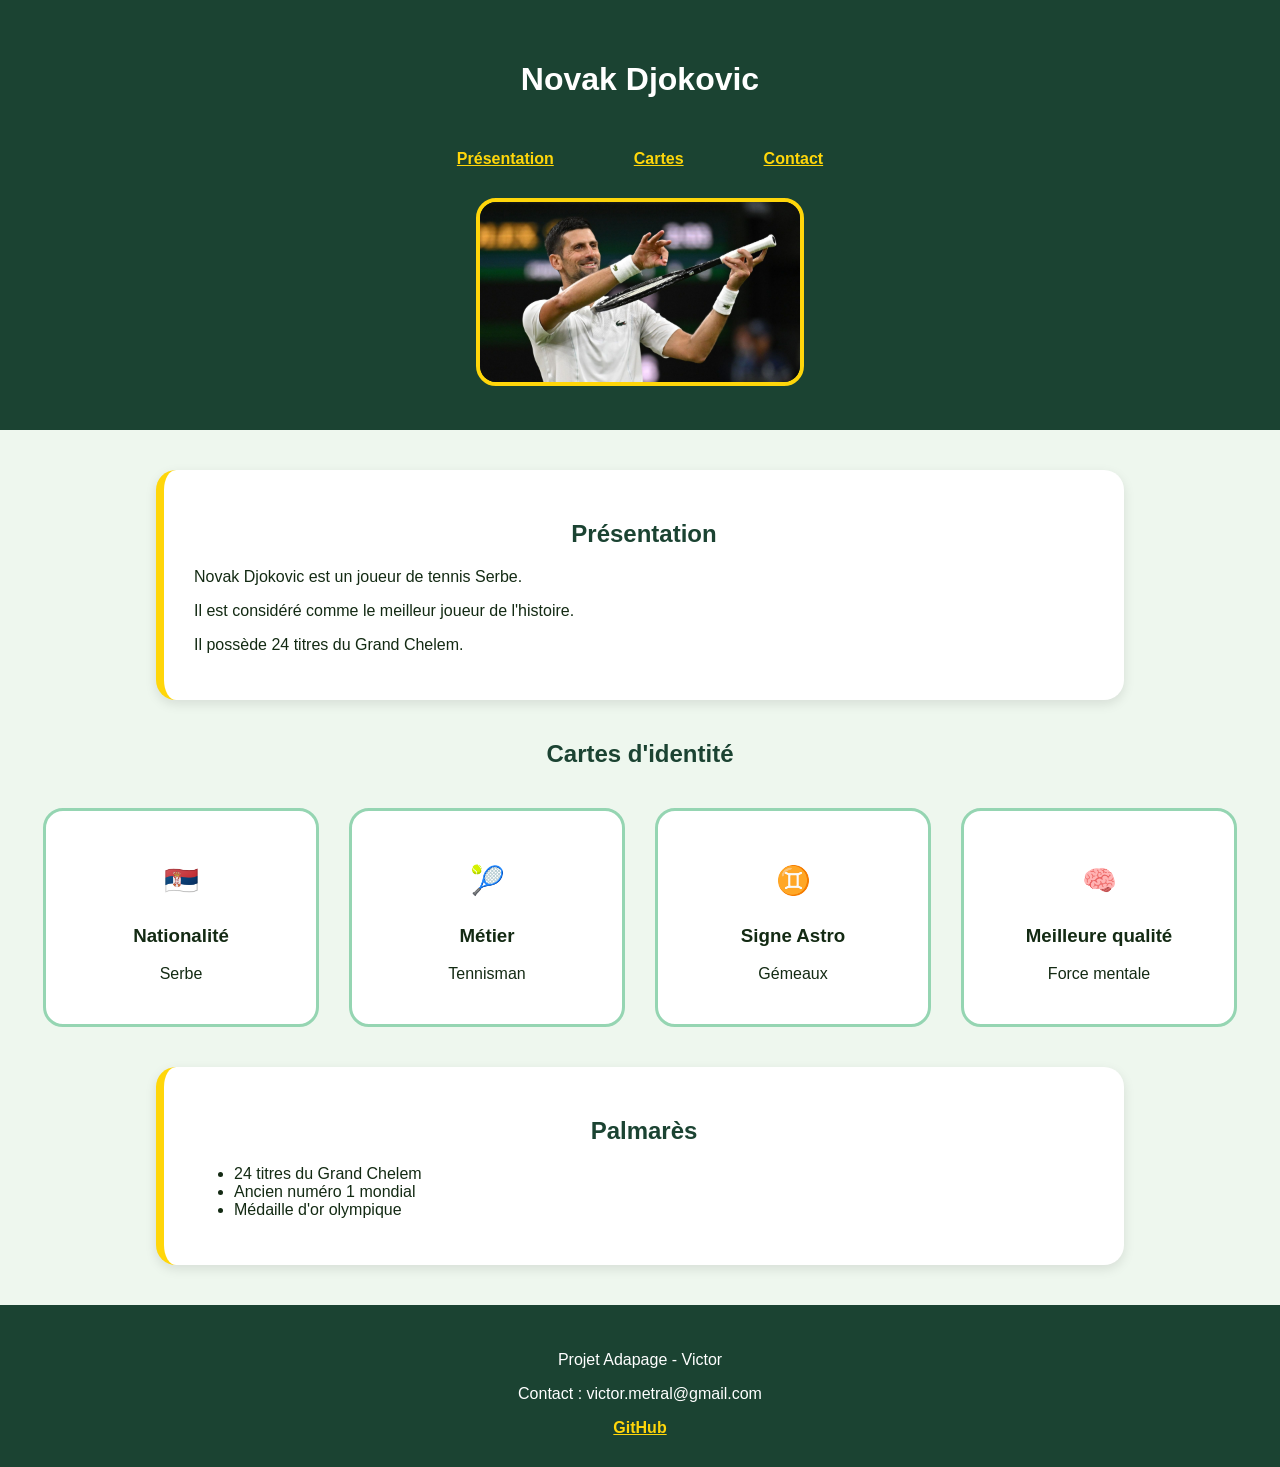
<file: index.html>
<!DOCTYPE html>
<html lang="fr">

<head>
    <meta charset="UTF-8">
    <meta name="viewport" content="width=device-width, initial-scale=1.0">

    <title>Adapage - Novak Djokovic</title>

    <link rel="stylesheet" href="style.css">
</head>

<body>

    <header>
        <h1>Novak Djokovic</h1>

        <nav>
            <a href="#presentation">Présentation</a>
            <a href="#cartes">Cartes</a>
            <a href="#contact">Contact</a>
        </nav>

        <img src="image djoko.jpg" alt="Novak Djokovic">
    </header>

<main>

    <section id="presentation">
        <h2>Présentation</h2>

        <p>Novak Djokovic est un joueur de tennis Serbe.</p>

        <p>Il est considéré comme le meilleur joueur de l'histoire.</p>

        <p>Il possède 24 titres du Grand Chelem.</p>
    </section>

    <section id="cartes">
        <h2>Cartes d'identité</h2>

        <div class="cartes-container">
        
        <article>
            <p class="icone">🇷🇸</p>
            <h3>Nationalité</h3>
            <p>Serbe</p>
        </article>

        <article>
            <p class="icone">🎾</p>
            <h3>Métier</h3>
            <p>Tennisman</p>
        </article>

        <article>
            <p class="icone">♊️</p>
            <h3>Signe Astro</h3>
            <p>Gémeaux</p>
        </article>

        <article>
            <p class="icone">🧠</p>
            <h3>Meilleure qualité</h3>
            <p>Force mentale</p>
        </article></div>
    </section>

    <section id="palmares">
        <h2>Palmarès</h2>
        <ul>
            <li>24 titres du Grand Chelem</li>
            <li>Ancien numéro 1 mondial</li>
            <li>Médaille d'or olympique</li>
        </ul>
    </section>
</main>

<footer id="contact">
    <p>Projet Adapage - Victor</p>
    <p>Contact : victor.metral@gmail.com</p>
    <a href="#">GitHub</a>
</footer>

</body>

</html>
</file>
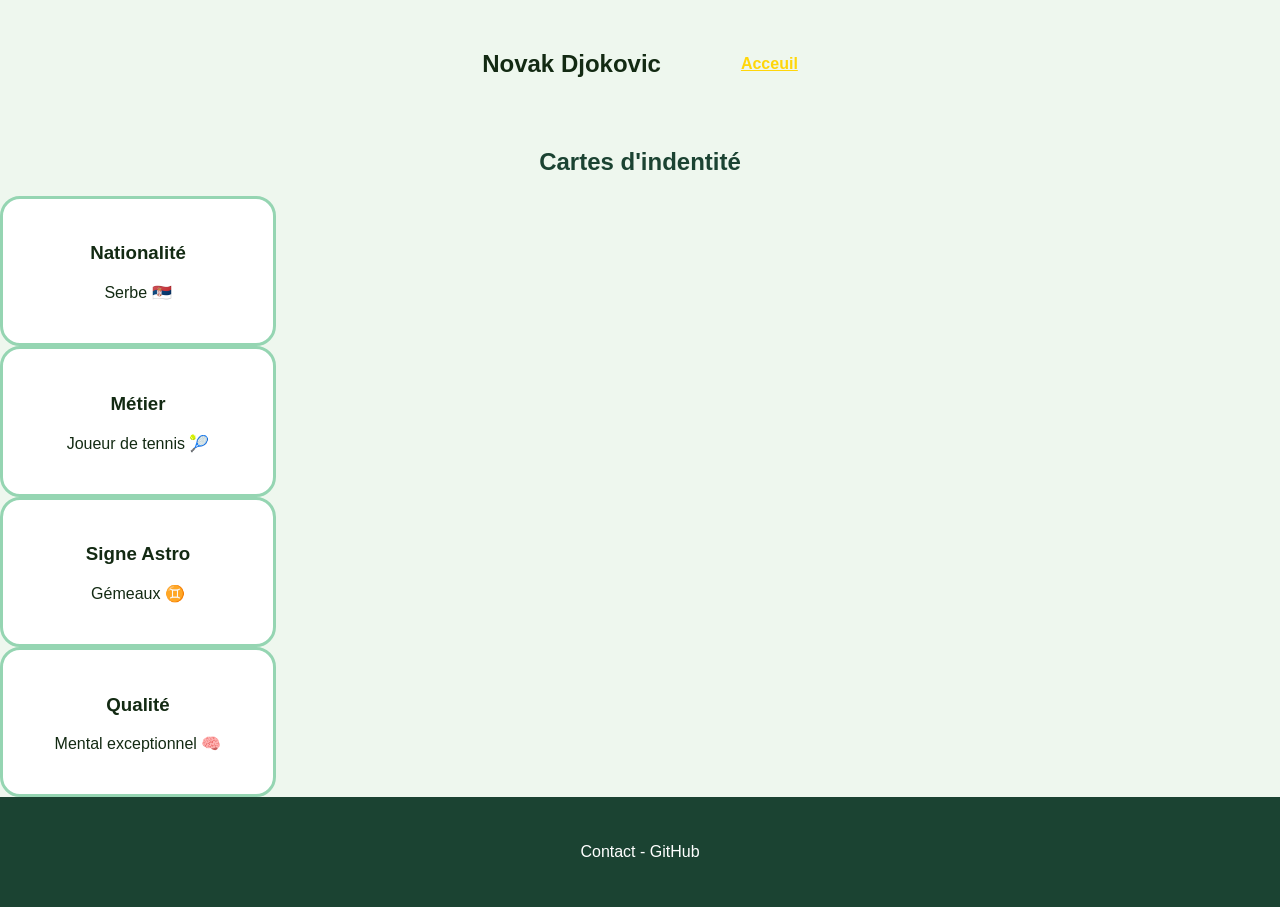
<file: cartes.html>
<!DOCTYPE html>
<html lang="fr">
<head>
    <meta charset="UTF-8">
    <meta name="viewport" content="width=device-width, initial-scale=1.0">
    <title>Cartes - Novak Djokovic</title>

    <link rel="stylesheet" href="style.css">
</head>

<body>
    <nav>
        <h1>Novak Djokovic</h1>

        <a href="homepage.html">Acceuil</a>
    </nav>

    <main>

        <h2>Cartes d'indentité</h2>

        <section id="cartes">
            <article>
                <h3>Nationalité</h3>
                <p>Serbe 🇷🇸</p>
            </article>

            <article>
                <h3>Métier</h3>
                <p>Joueur de tennis 🎾</p>
            </article>

            <article>
                <h3>Signe Astro</h3>
                <p>Gémeaux ♊️</p>
            </article>

            <article>
                <h3>Qualité</h3>
                <p>Mental exceptionnel 🧠</p>
            </article>

        </section>
    </main>

    <footer>
        <p>Contact - GitHub</p>
    </footer>
    
</body>
</html>
</file>
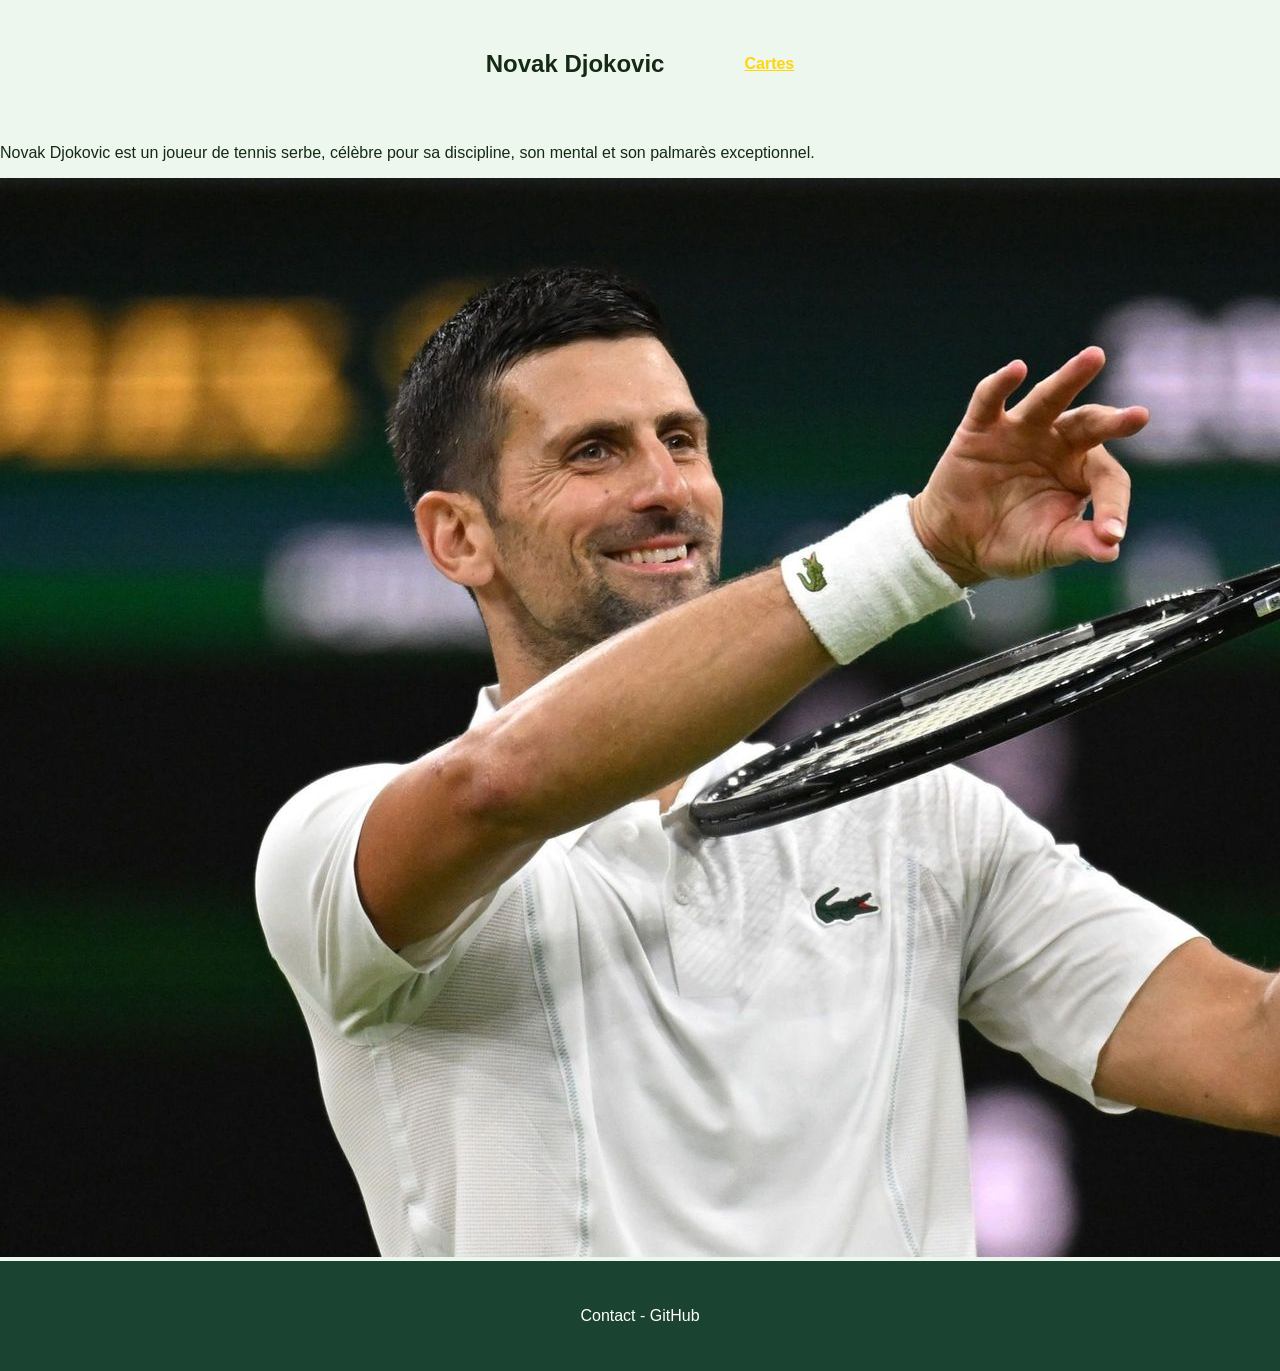
<file: homepage.html>
<!DOCTYPE html>
<html lang="fr">

<head>
    <meta charset="UTF-8">
    <meta name="viewport" content="width=device-width, initial-scale=1.0">
    <title>Homepage - Novak Djokovic</title>

<link rel="stylesheet" href="style.css">
</head>

<body>
    <nav>
        <h1>Novak Djokovic</h1>
        <a href="cartes.html">Cartes</a>
    </nav>

    <main>
        <section class="presentation">
            <div class="texte">  
                <p>
                Novak Djokovic est un joueur de tennis serbe,
                célèbre pour sa discipline, son mental et son palmarès exceptionnel.
            </p>
        </div>

        <img src="image djoko.jpg" alt="Novak Djokovic">
          
        </section>
    </main>

    <footer>
        <p>Contact - GitHub</p>
    </footer>
    
</body>
</html>
</file>
<file: style.css>
body {
    margin: 0;
    font-family: Arial, sans-serif;
    background-color: #eef7ee;
    color: #132a13;
}

header {
    text-align: center;
    padding: 40px;
    background-color: #1b4332;
    color: white;
}

nav {
    display: flex;
    justify-content: center;
    gap: 80px;
    align-items: center;
    padding: 30px 40px;
}

nav a {
    color: #ffd60a;
    font-weight: bold;
}

header img {
    width: 320px;
    border-radius: 20px;
    border: 4px solid #ffd60a;
}

#presentation, #palmares {
    
    max-width: 900px;
    margin: 40px auto;
    padding: 30px;
    background-color: white;
    border-radius: 20px;
    border-left: 8px solid #ffd60a;
    box-shadow: 0 4px 12px rgba(0,0,0,0.1);
}


h2 {
    text-align: center;
    color: #1b4332;
}

.cartes-container {
    display: flex;
    justify-content: center;
    gap: 30px;
    flex-wrap: wrap;
    margin: 40px;
}

article {
    background-color: white;
    width: 220px;
    padding: 25px;
    border-radius: 20px;
    text-align: center;
    border: 3px solid #95d5b2;
    transition: 0.3s;
}

article:hover {
    transform: scale(1.05);
    border-color: #ffd60a;
}

.icone {
    font-size: 28px;
}

footer {
    text-align: center;
    padding: 30px;
    background-color: #1b4332;
    color: white;
}

footer a {
    color: #ffd60a;
    font-weight: bold;
}

@media (max-width: 768px) {
    nav {
        flex-direction: column;
        gap: 20px;
    }

    header img {
        width: 220px;
    }

    .cartes-container {
        flex-direction: column;
        align-items: center;
    }
}
</file>
